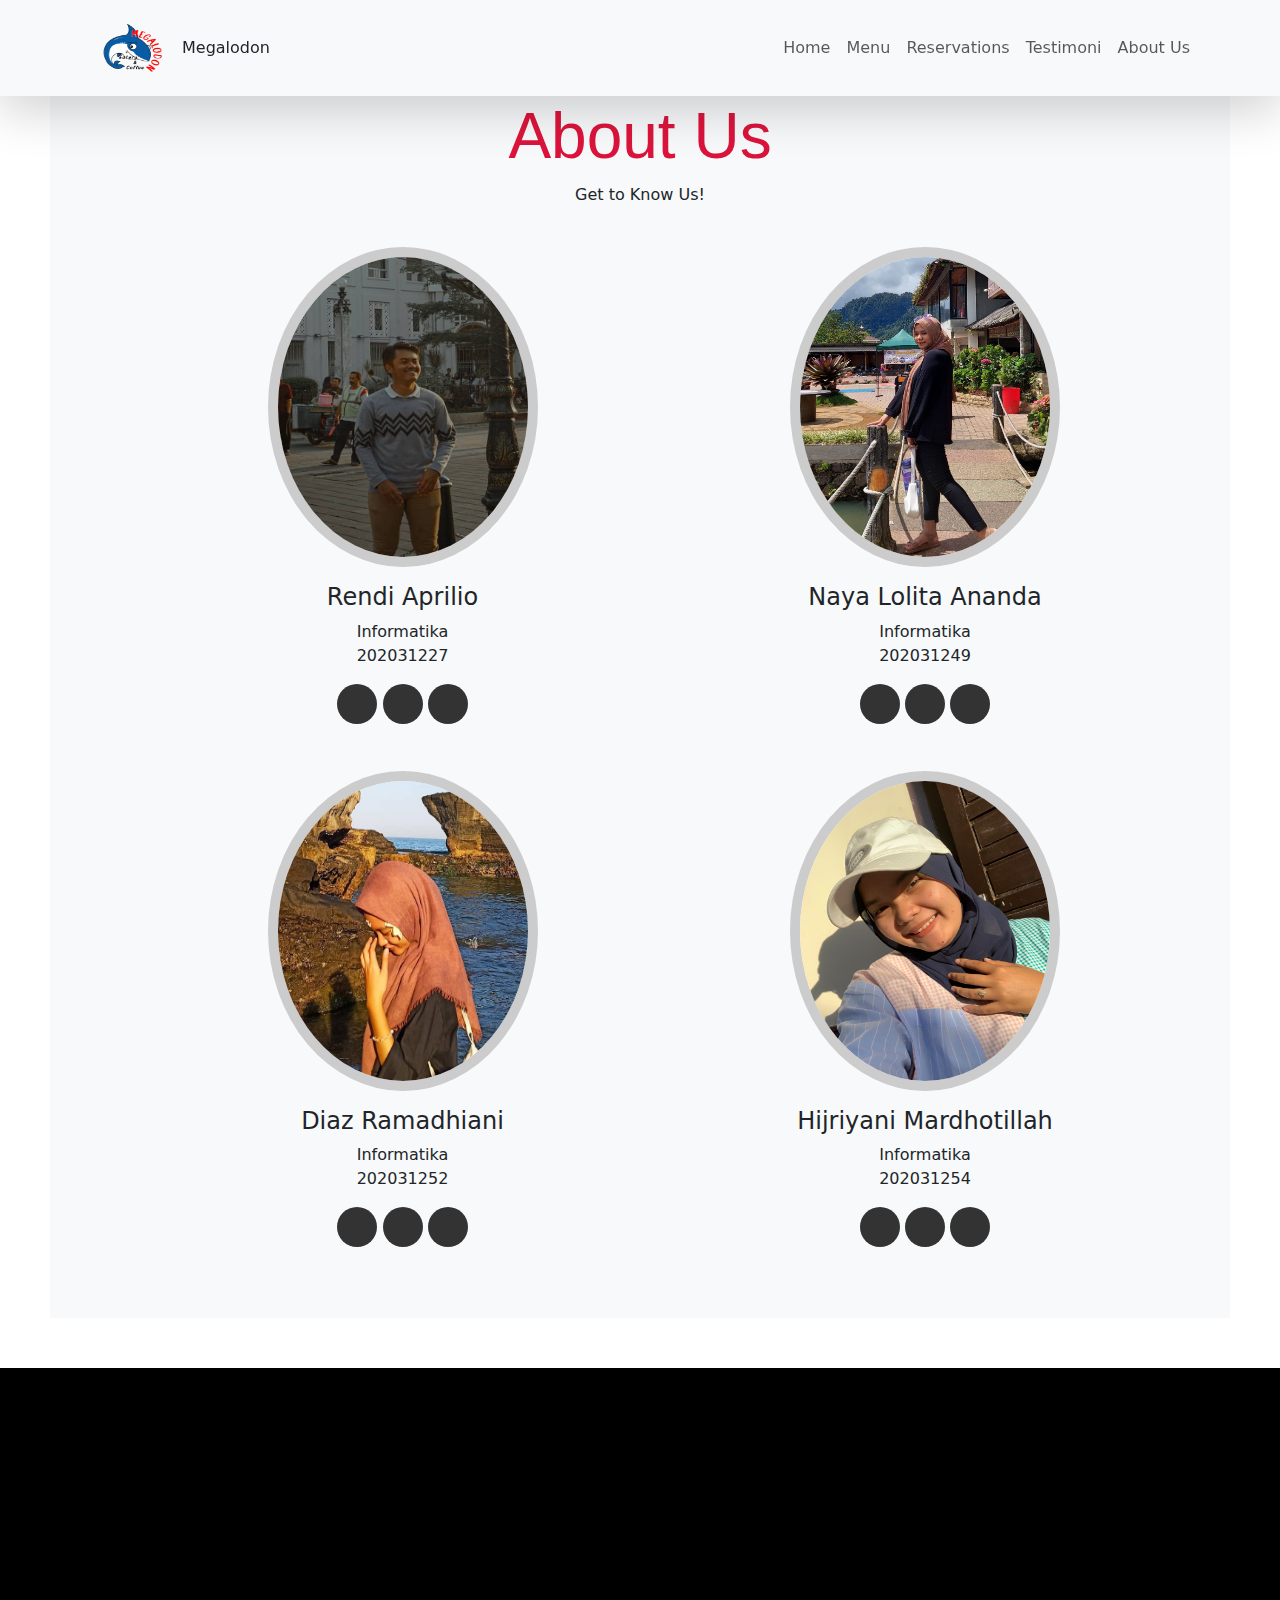
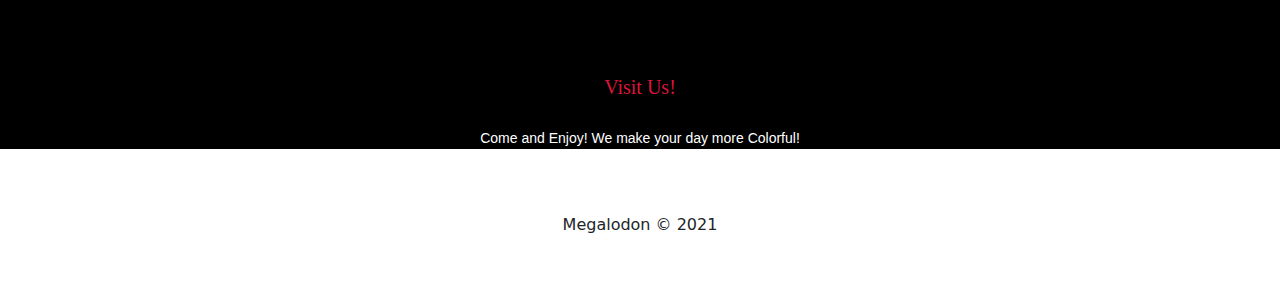
<file: AboutUs.html>
<!DOCTYPE html>
<html lang="en">
  <head>
    <meta charset="UTF-8" />
    <meta http-equiv="X-UA-Compatible" content="IE=edge" />
    <meta name="viewport" content="width=device-width, initial-scale=1.0" />
    <title>Megalodon Eatery & Coffee</title>
    <!--mengatur css letak-->
    <link
      href="https://cdn.jsdelivr.net/npm/bootstrap@5.0.0-beta3/dist/css/bootstrap.min.css"
      rel="stylesheet"
    />

    <link rel="stylesheet" href="aboutus.css" />
  </head>
  <body>
    <!-- navigasi -->
    <nav
      class="navbar navbar-expand-lg navbar-light bg-light shadow-lg fixed-top"
    >
      <div class="container">
        <img src="Logo.png" width="100px" height="80px"/>Megalodon
        <button
          class="navbar-toggler"
          type="button"
          data-bs-toggle="collapse"
          data-bs-target="#navbarText"
          aria-controls="navbarText"
          aria-expanded="false"
          aria-label="Toggle navigation"
        >
          <span class="navbar-toggler-icon"></span>
        </button>
        <div class="collapse navbar-collapse text-right" id="navbarText">
          <ul class="navbar-nav ms-auto mb-2 mb-lg-0">
            <li class="nav-item">
              <a class="nav-link" href="index.html">Home</a>
            </li>
            <li class="nav-item">
              <a class="nav-link" href="menu.html">Menu</a>
            </li>
            <li class="nav-item">
              <a class="nav-link" href="reservation.html">Reservations</a>
            </li>
            <li class="nav-item">
              <a class="nav-link" href="Testimoni.html">Testimoni</a>
            </li>
            <li class="nav-item">
              <a class="nav-link" href="AboutUs.html">About Us</a>
            </li>
          </ul>
        </div>
      </div>
    </nav>
    <!--about itpln-->
    <!-- about us -->
    <div class="about">
    <div class="container-fluid pt-5 pb-5 bg-light">
        <div class="container text-center">
          <h2 class="display-3" id="about us">About Us</h2>
          <p>
            Get to Know Us!
          </p>
          <div class="row pt-4 gx-4 gy-4">
            <div class="col-md-7 text-center tim">
              <img
                src="renn.jpg"
                class="rounded-circle mb-3"
              />
              <h4>Rendi Aprilio</h4>
              <p>Informatika<br>
              202031227</p>
              <p>
                <a href="" class="social"></a>
                <a href="" class="social"></a>
                <a href="" class="social"></a>
              </p>
            </div>
            <div class="col-md-4 text-center tim">
              <img
                src="Nayaa.jpg"
                class="rounded-circle mb-3"
              />
              <h4>Naya Lolita Ananda</h4>
              <p>Informatika<br>
              202031249</p>
              <p>
                <a href="" class="social"></a>
                <a href="" class="social"></a>
                <a href="" class="social"></i></a>
              </p>
            </div>
          </div>
            <div class="row pt-4 gx-4 gy-4">
            <div class="col-md-7 text-center tim">
              <img
                src="Diraaa.jpg"
                class="rounded-circle mb-3"
              />
              <h4>Diaz Ramadhiani</h4>
              <p>Informatika<br>
              202031252</p>
              <p>
                <a href="" class="social"></a>
                <a href="" class="social"></a>
                <a href="" class="social"></a>
              </p>
            </div>
            <div class="col-md-4 text-center tim">
              <img
                src="jiji.jpeg"
                class="rounded-circle mb-3"
              />
              <h4>Hijriyani Mardhotillah</h4>
              <p>Informatika<br>
              202031254</p>
              <p>
                <a href="" class="social"></a>
                <a href="" class="social"></a>
                <a href="" class="social"></a>
              </p>
            </div>
            </div>
            </div>
          </div>
        </div>
      </div>
      <!--Peta-->
      <div class="maps">
          <div class="container text-center">
              <div class="embed-responsive embed-responsive-3by2">
                <iframe src="https://www.google.com/maps/embed?pb=!1m18!1m12!1m3!1d19015.293774883627!2d-2.973033693530535!3d53.43428666982556!2m3!1f0!2f0!3f0!3m2!1i1024!2i768!4f13.1!3m3!1m2!1s0x487b216efda9671d%3A0x5daa2e216fe4a4b8!2sAnfield%2C%20Liverpool%2C%20Britania%20Raya!5e0!3m2!1sid!2sid!4v1637103188488!5m2!1sid!2sid" width="400" height="300" style="border:0;" allowfullscreen="" loading="lazy"></iframe>
                <h5>Visit Us!</h5>
                <p>
                    <br>Come and Enjoy! We make your day more Colorful!
                </p>
              </div>
          </div>
      </div>
      <div class="container text-center pt-5 pb-5">
        Megalodon &copy; 2021
      </div>
      <script
        src="https://cdn.jsdelivr.net/npm/bootstrap@5.0.0-beta3/dist/js/bootstrap.bundle.min.js"
      ></script>
  </body>
</html>
</file>
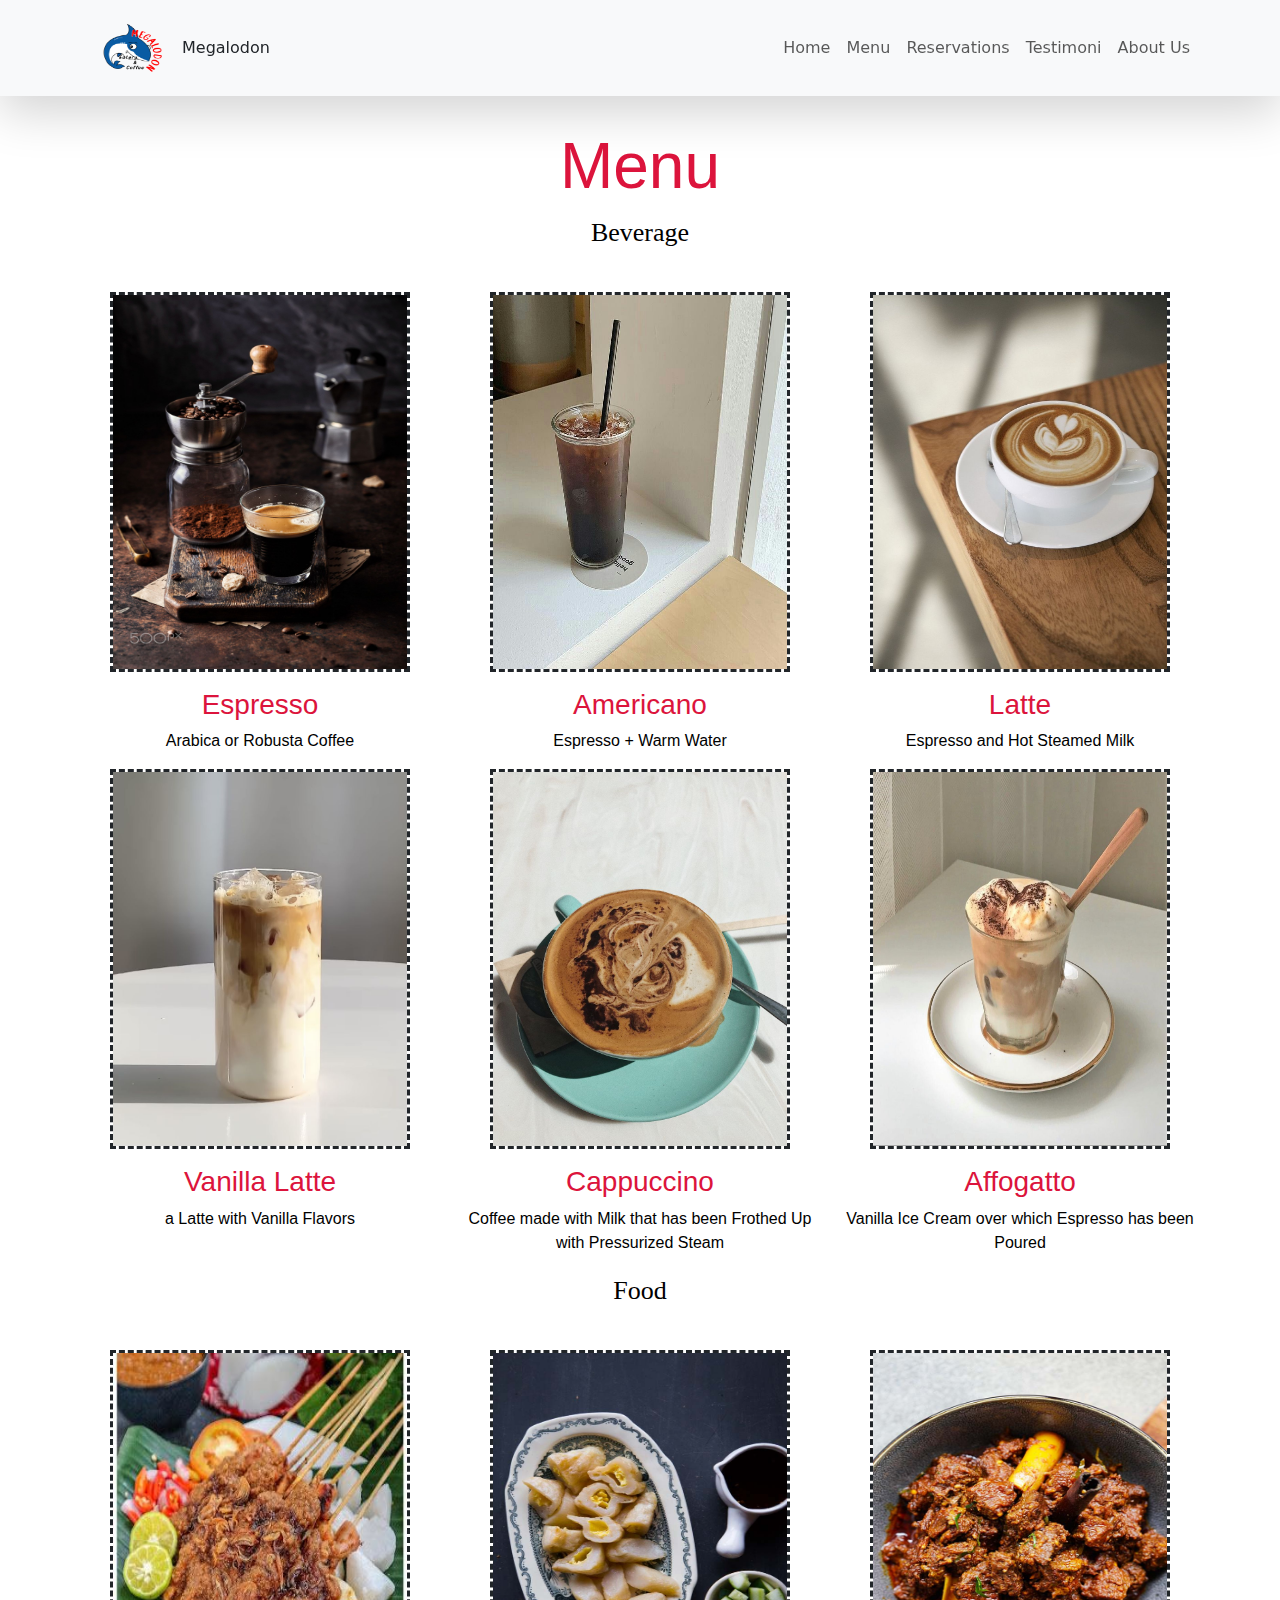
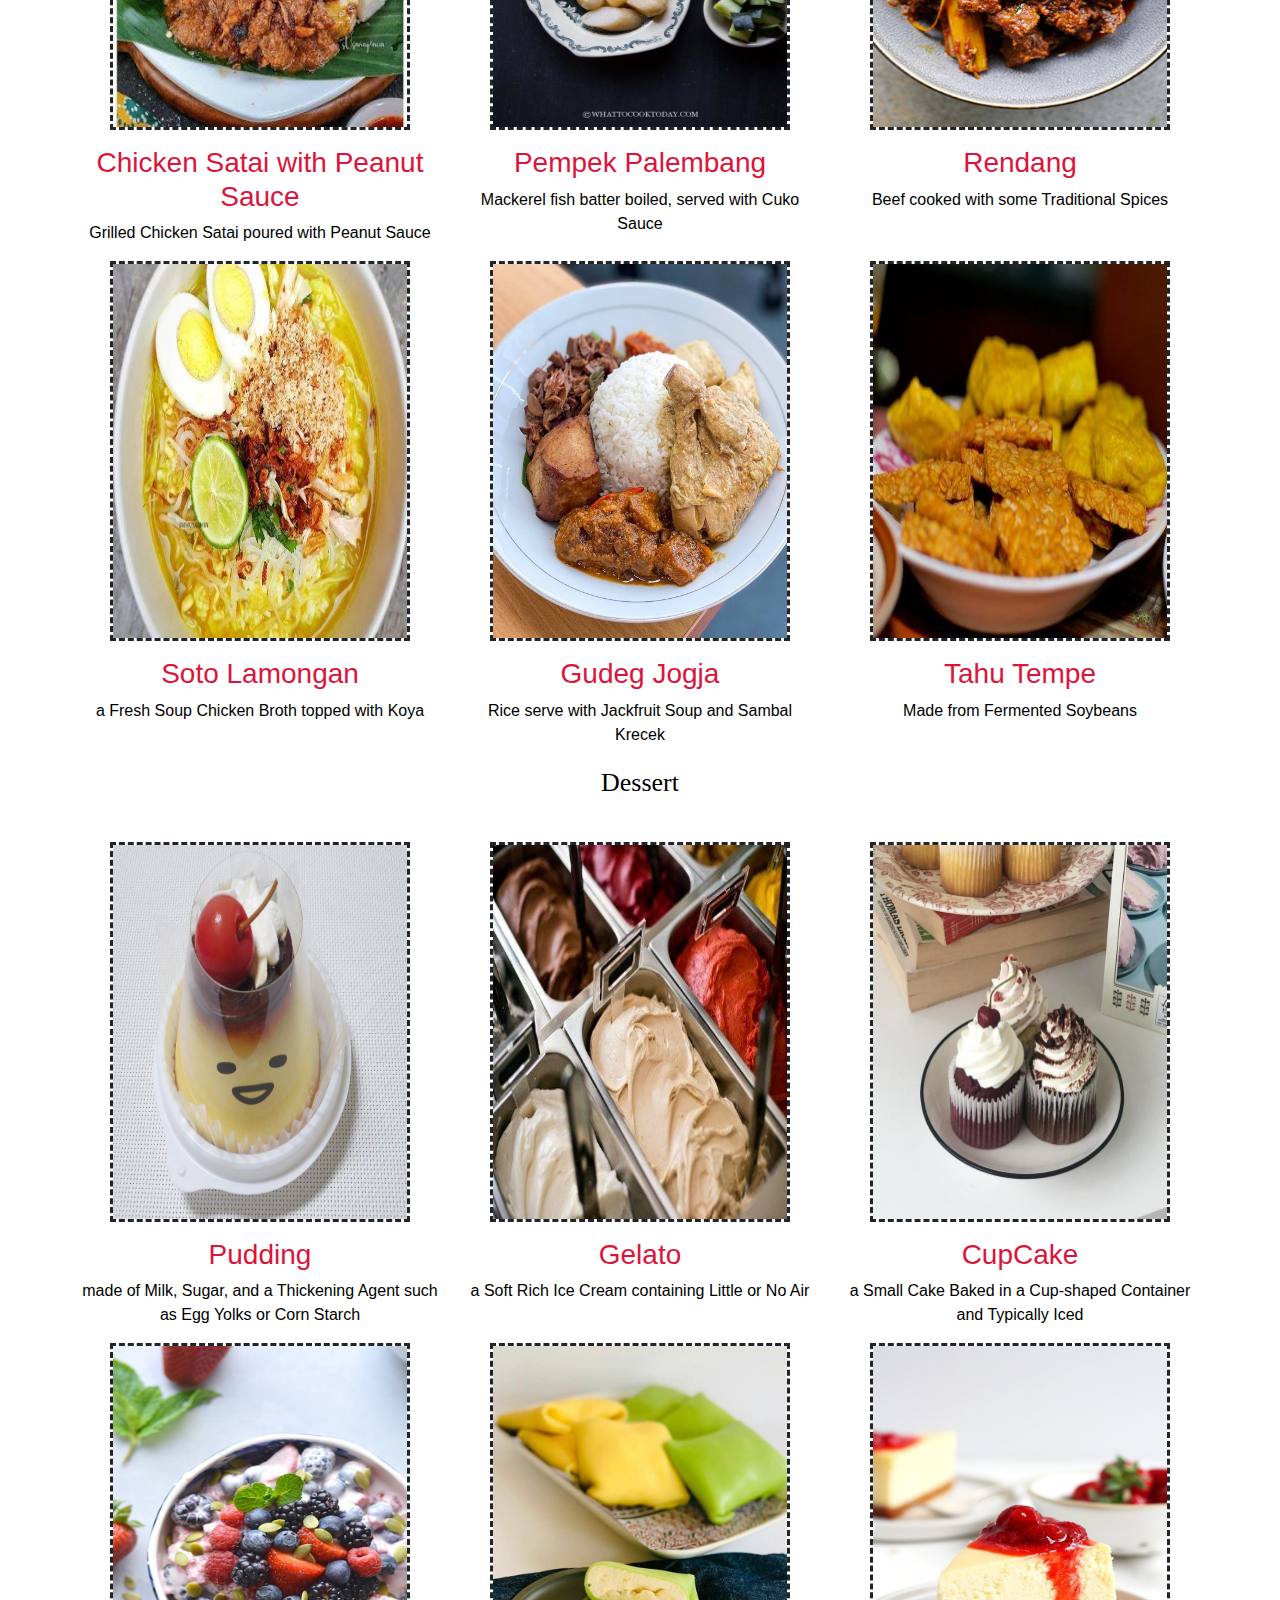
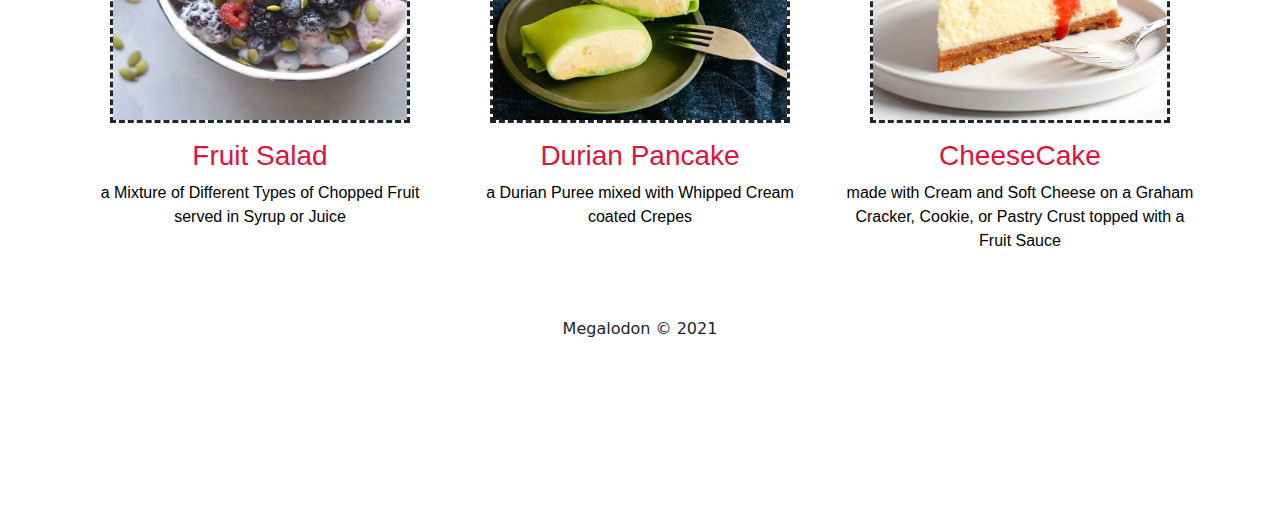
<file: menu.html>
<!DOCTYPE html>
<html lang="en">
  <head>
    <meta charset="UTF-8" />
    <meta http-equiv="X-UA-Compatible" content="IE=edge" />
    <meta name="viewport" content="width=device-width, initial-scale=1.0" />
    <title>Megalodon Eatery & Coffee</title>
    <!--mengatur css letak-->
    <link
      href="https://cdn.jsdelivr.net/npm/bootstrap@5.0.0-beta3/dist/css/bootstrap.min.css"
      rel="stylesheet"
    />

    <link rel="stylesheet" href="menu.css" />
  </head>
  <body>
    <!-- navigasi -->
    <nav
      class="navbar navbar-expand-lg navbar-light bg-light shadow-lg fixed-top"
    >
      <div class="container">
        <img src="Logo.png" width="100px" height="80px"/>Megalodon
        <button
          class="navbar-toggler"
          type="button"
          data-bs-toggle="collapse"
          data-bs-target="#navbarText"
          aria-controls="navbarText"
          aria-expanded="false"
          aria-label="Toggle navigation"
        >
          <span class="navbar-toggler-icon"></span>
        </button>
        <div class="collapse navbar-collapse text-right" id="navbarText">
          <ul class="navbar-nav ms-auto mb-2 mb-lg-0">
            <li class="nav-item">
              <a class="nav-link" href="index.html">Home</a>
            </li>
            <li class="nav-item">
              <a class="nav-link" href="menu.html">Menu</a>
            </li>
            <li class="nav-item">
              <a class="nav-link" href="reservation.html">Reservations</a>
            </li>
            <li class="nav-item">
              <a class="nav-link" href="Testimoni.html">Testimoni</a>
            </li>
            <li class="nav-item">
              <a class="nav-link" href="AboutUs.html">About Us</a>
            </li>
          </ul>
        </div>
      </div>
    </nav>
 <!-- menu -->
 <div class="Menu">
    <div class="container text-center">
      <h2 class="display-3" id="menu">Menu</h2>
      <p>
        Beverage
      </P>
      <div class="row pt-4">
        <div class="col-md-4">
          <img class="appetizer" src="espresso.jpg"/>
          <h3 class="mt-3">Espresso</h3>
          <p>
            Arabica or Robusta Coffee
          </p>
        </div>

        <div class="col-md-4">
          <img class="appetizer" src="americano.jpg"/>
          <h3 class="mt-3">Americano</h3>
          <p>
            Espresso + Warm Water
          </p>
        </div>

        <div class="col-md-4">
          <img class="appetizer" src="Latte.jpg"/>
          <h3 class="mt-3">Latte</h3>
          <p>
            Espresso and Hot Steamed Milk
          </p>
        </div>
        
        <div class="col-md-4">
          <img class="appetizer" src="vanilla latte.jpg"/>
          <h3 class="mt-3">Vanilla Latte</h3>
          <p>
            a Latte with Vanilla Flavors 
          </p>
        </div>
        
        <div class="col-md-4">
        <img class="appetizer" src="Cappuccino.jpg"/>
        <h3 class="mt-3">Cappuccino</h3>
        <p>
          Coffee made with Milk that has been Frothed Up with Pressurized Steam
        </p>
        </div>
        
        <div class="col-md-4">
        <img class="appetizer" src="affogatto.jpg"/>
        <h3 class="mt-3">Affogatto</h3>
        <p>
          Vanilla Ice Cream over which Espresso has been Poured
        </p>
        </div>
      </div>
    </div>
    <div class="food">
        <div class="container text-center">
          <p>
            Food
          </p>
          <div class="row pt-4">
            <div class="col-md-4">
              <img class="appetizer" src="sate.jpg"/>
              <h3 class="mt-3">Chicken Satai with Peanut Sauce</h3>
              <p>
                Grilled Chicken Satai poured with Peanut Sauce
              </p>
            </div>
    
            <div class="col-md-4">
              <img class="appetizer" src="pempek.jpg"/>
              <h3 class="mt-3">Pempek Palembang</h3>
              <p>
                Mackerel fish batter boiled, served with Cuko Sauce
              </p>
            </div>
    
            <div class="col-md-4">
              <img class="appetizer" src="rendang.png"/>
              <h3 class="mt-3">Rendang</h3>
              <p>
                Beef cooked with some Traditional Spices
              </p>
            </div>
            
            <div class="col-md-4">
              <img class="appetizer" src="soto.jpg"/>
              <h3 class="mt-3">Soto Lamongan</h3>
              <p>
                a Fresh Soup Chicken Broth topped with Koya 
              </p>
            </div>
            
            <div class="col-md-4">
            <img class="appetizer" src="gudeg.jpg"/>
            <h3 class="mt-3">Gudeg Jogja</h3>
            <p>
              Rice serve with Jackfruit Soup and Sambal Krecek
            </p>
            </div>
            
            <div class="col-md-4">
            <img class="appetizer" src="tempe.jpg"/>
            <h3 class="mt-3">Tahu Tempe</h3>
            <p>
              Made from Fermented Soybeans
            </p>
            </div>
        </div>
      </div>
      <div class="dessert">
        <div class="container text-center">
          <p>
            Dessert
          </p>
          <div class="row pt-4">
            <div class="col-md-4">
              <img class="appetizer" src="pudding.jpg"/>
              <h3 class="mt-3">Pudding</h3>
              <p>
                made of Milk, Sugar, and a Thickening Agent such as Egg Yolks or Corn Starch
              </p>
            </div>
    
            <div class="col-md-4">
              <img class="appetizer" src="gelato.jpg"/>
              <h3 class="mt-3">Gelato</h3>
              <p>
                a Soft Rich Ice Cream containing Little or No Air
              </p>
            </div>
    
            <div class="col-md-4">
              <img class="appetizer" src="cupcake.jpg"/>
              <h3 class="mt-3">CupCake</h3>
              <p>
                a Small Cake Baked in a Cup-shaped Container and Typically Iced
              </p>
            </div>
            
            <div class="col-md-4">
              <img class="appetizer" src="salad buah.jpg"/>
              <h3 class="mt-3">Fruit Salad</h3>
              <p>
                a Mixture of Different Types of Chopped Fruit served in Syrup or Juice 
              </p>
            </div>
            
            <div class="col-md-4">
            <img class="appetizer" src="durian.png"/>
            <h3 class="mt-3">Durian Pancake</h3>
            <p>
              a Durian Puree mixed with Whipped Cream coated Crepes 
            </p>
            </div>
            
            <div class="col-md-4">
            <img class="appetizer" src="chsck.jpg"/>
            <h3 class="mt-3">CheeseCake</h3>
            <p>
              made with Cream and Soft Cheese on a Graham Cracker, Cookie, or Pastry Crust topped with a Fruit Sauce
            </p>
            </div>
        </div>
      </div>
  </div>
  <div class="container text-center pt-5 pb-5">
    Megalodon &copy; 2021
  </div>
  <script
    src="https://cdn.jsdelivr.net/npm/bootstrap@5.0.0-beta3/dist/js/bootstrap.bundle.min.js"
  ></script>
</body>
</html>
</file>
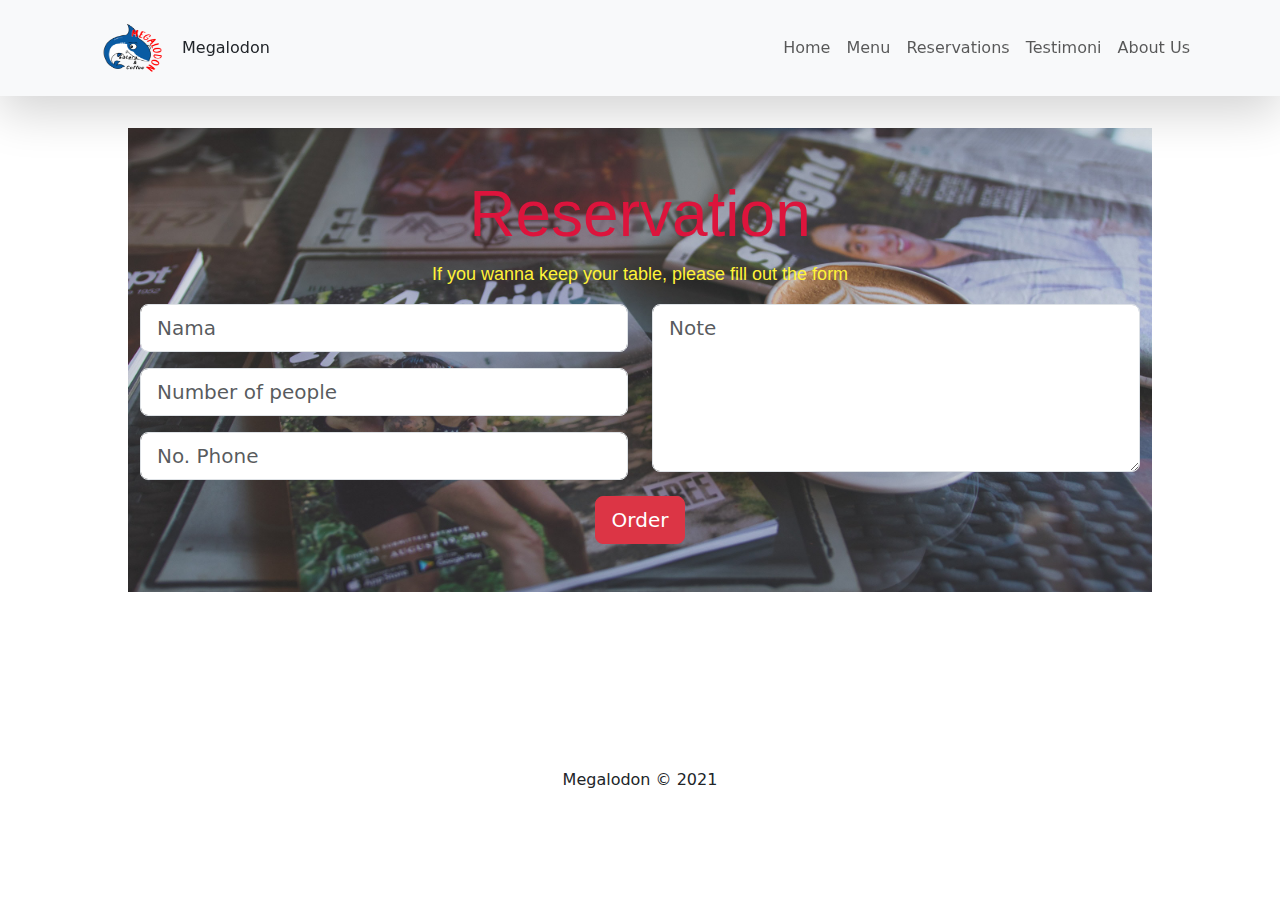
<file: reservation.html>
<!DOCTYPE html>
<html lang="en">
  <head>
    <meta charset="UTF-8" />
    <meta http-equiv="X-UA-Compatible" content="IE=edge" />
    <meta name="viewport" content="width=device-width, initial-scale=1.0" />
    <title>Megalodon Eatery & Coffee</title>
    <!--mengatur css letak-->
    <link
      href="https://cdn.jsdelivr.net/npm/bootstrap@5.0.0-beta3/dist/css/bootstrap.min.css"
      rel="stylesheet"
    />

    <link rel="stylesheet" href="reservation.css" />
  </head>
  <body>
    <!-- navigasi -->
    <nav
      class="navbar navbar-expand-lg navbar-light bg-light shadow-lg fixed-top"
    >
      <div class="container">
        <img src="Logo.png" width="100px" height="80px"/>Megalodon
        <button
          class="navbar-toggler"
          type="button"
          data-bs-toggle="collapse"
          data-bs-target="#navbarText"
          aria-controls="navbarText"
          aria-expanded="false"
          aria-label="Toggle navigation"
        >
          <span class="navbar-toggler-icon"></span>
        </button>
        <div class="collapse navbar-collapse text-right" id="navbarText">
          <ul class="navbar-nav ms-auto mb-2 mb-lg-0">
            <li class="nav-item">
              <a class="nav-link" href="index.html">Home</a>
            </li>
            <li class="nav-item">
              <a class="nav-link" href="menu.html">Menu</a>
            </li>
            <li class="nav-item">
              <a class="nav-link" href="reservation.html">Reservations</a>
            </li>
            <li class="nav-item">
              <a class="nav-link" href="Testimoni.html">Testimoni</a>
            </li>
            <li class="nav-item">
              <a class="nav-link" href="AboutUs.html">About Us</a>
            </li>
          </ul>
        </div>
      </div>
    </nav>
    <!--Reservation-->
    <div class="reservasi">
    <div class="container-fluid pt-5 pb-5 kontak">
    <div class="point">
      <h2 class="display-3 text-center" id="kontak">Reservation</h2>
      <p class="text-center">
        If you wanna keep your table, please fill out the form 
      </p>
        <div class="row pb-3">
        <div class="col-md-6">
          <input
            class="form-control form-control-lg mb-3"
            type="text"
            placeholder="Nama"
          />
          <input
            class="form-control form-control-lg mb-3"
            type="number"
            placeholder="Number of people"
          />
          <input
            class="form-control form-control-lg"
            type="number"
            length="12"
            placeholder="No. Phone"
          />
        </div>
        <div class="col-md-6">
          <textarea class="form-control form-control-lg" rows="5" placeholder="Note"></textarea>
        </div>
      </div>
      <div class="col-md-3 mx-auto text-center">
        <button type="button" class="btn btn-danger btn-lg">
          Order
        </button>
      </div>
    </div>
    </div>
  </div>
  <div class="container text-center pt-5 pb-5">
    Megalodon &copy; 2021
  </div>
  <script
    src="https://cdn.jsdelivr.net/npm/bootstrap@5.0.0-beta3/dist/js/bootstrap.bundle.min.js"
  ></script>
</body>
</html>
</file>
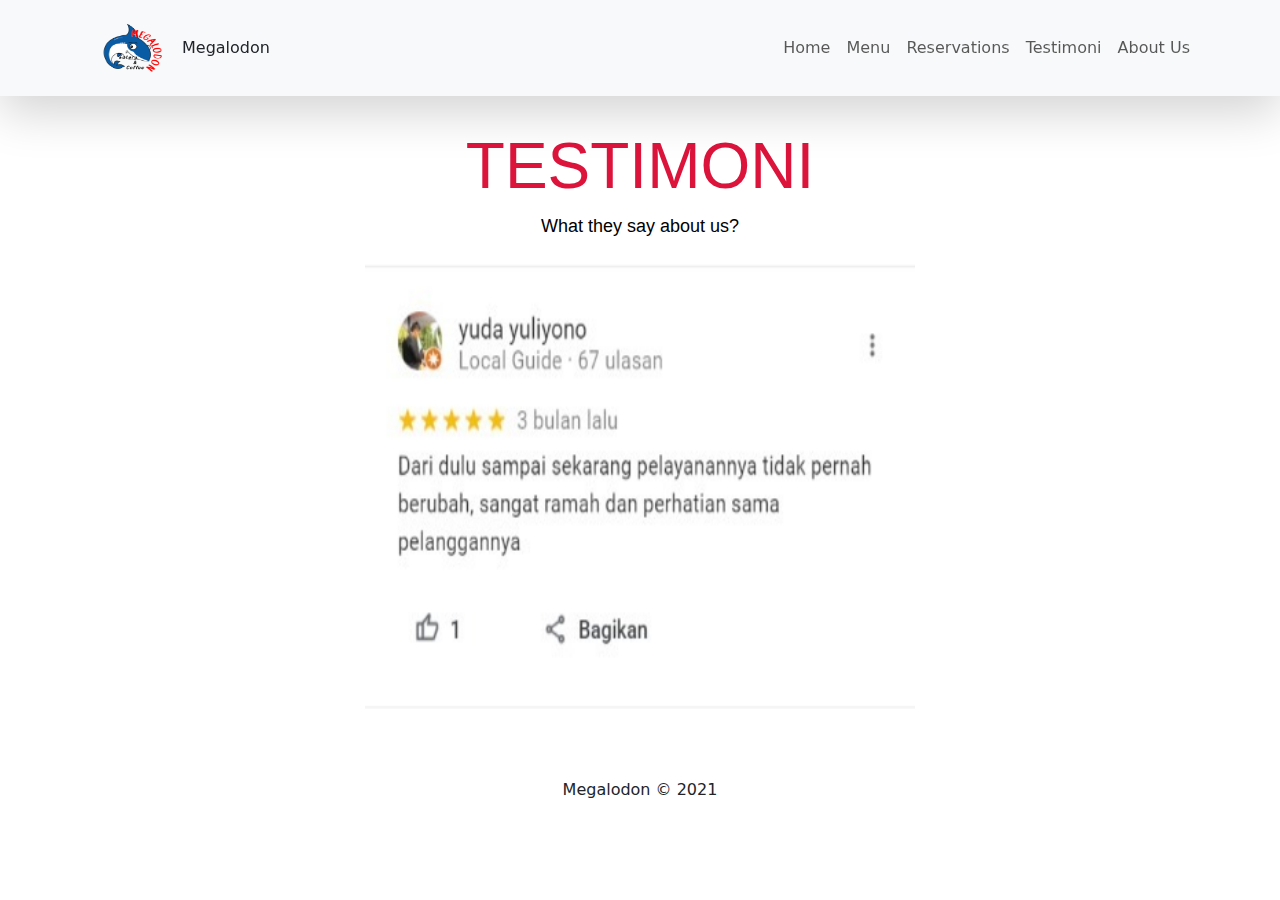
<file: Testimoni.html>
<!DOCTYPE html>
<html lang="en">
  <head>
    <meta charset="UTF-8" />
    <meta http-equiv="X-UA-Compatible" content="IE=edge" />
    <meta name="viewport" content="width=device-width, initial-scale=1.0" />
    <title>Megalodon Eatery & Coffee</title>
    <!--mengatur css letak-->
    <link
      href="https://cdn.jsdelivr.net/npm/bootstrap@5.0.0-beta3/dist/css/bootstrap.min.css"
      rel="stylesheet"
    />

    <link rel="stylesheet" href="slider.css" />
  </head>
  <body>
    <!-- navigasi -->
    <nav
      class="navbar navbar-expand-lg navbar-light bg-light shadow-lg fixed-top"
    >
      <div class="container">
        <img src="Logo.png" width="100px" height="80px"/>Megalodon
        <button
          class="navbar-toggler"
          type="button"
          data-bs-toggle="collapse"
          data-bs-target="#navbarText"
          aria-controls="navbarText"
          aria-expanded="false"
          aria-label="Toggle navigation"
        >
          <span class="navbar-toggler-icon"></span>
        </button>
        <div class="collapse navbar-collapse text-right" id="navbarText">
          <ul class="navbar-nav ms-auto mb-2 mb-lg-0">
            <li class="nav-item">
              <a class="nav-link" href="index.html">Home</a>
            </li>
            <li class="nav-item">
              <a class="nav-link" href="menu.html">Menu</a>
            </li>
            <li class="nav-item">
              <a class="nav-link" href="reservation.html">Reservations</a>
            </li>
            <li class="nav-item">
              <a class="nav-link" href="Testimoni.html">Testimoni</a>
            </li>
            <li class="nav-item">
              <a class="nav-link" href="AboutUs.html">About Us</a>
            </li>
          </ul>
        </div>
      </div>
    </nav>
    <!--Slider-->
    <div class="testi">
        <h2 class="display-3 text-center">TESTIMONI</h2>
        <p class="text-center">
            What they say about us?
        </p>
    </div>
    <div id="carouselExampleSlidesOnly" class="carousel slide" data-bs-ride="carousel">
    <div class="carousel-inner">
      <div class="carousel-item active">
        <img src="testi/testi1.jpeg" class="d-block w-100" alt="pictures1">
      </div>
      <div class="carousel-item">
        <img src="testi/testi2.jpeg" class="d-block w-100" alt="pictures2">
      </div>
      <div class="carousel-item">
        <img src="testi/testi3.jpeg" class="d-block w-100" alt="pictures3">
      </div>
      <div class="carousel-item">
        <img src="testi/testi4.jpeg" class="d-block w-100" alt="pictures4">
      </div>
      <div class="carousel-item">
        <img src="testi/testi5.jpeg" class="d-block w-100" alt="pictures5">
      </div>
    </div>
  </div>
  <div class="container text-center pt-5 pb-5">
    Megalodon &copy; 2021
  </div>
  <script
    src="https://cdn.jsdelivr.net/npm/bootstrap@5.0.0-beta3/dist/js/bootstrap.bundle.min.js"
  ></script>
</body>
</html>
</file>
<file: aboutus.css>
/* Menu CSS */
.nav-link:hover {
    text-decoration: underline;
    color: black;
}

.about {
    padding: 25px;
    margin: 25px;
}

.about h2 {
    font-family: 'Open Sans', sans-serif;
    color:crimson;
}

.crop-img {
    object-fit: cover;
  }
  
  .tim img {
    height: 320px;
    width: 270px;
    border: 10px solid #cccccc;
  }
  
  a.social {
    display: inline-block;
    width: 40px;
    height: 40px;
    color: #fff;
    border-radius: 50%;
    background-color: #333;
    line-height: 40px;
  }
 
  .maps {
    flex-wrap: wrap ;
    background-color: black;
  }

  .embed-responsive {
      position: relative;

  }

  .maps h5 {
      font-family: 'Trebuchet MS';
      color: crimson;
  }

  .maps p {
      font-family: 'Open Sans', sans-serif;
      color: white;
      font-size: 14px;
  }
</file>
<file: menu.css>
/* Menu CSS */
.nav-link:hover {
    text-decoration: underline;
    color: black;
}

.Menu {
    padding-top: 10%;
    padding-bottom: 10%;
    box-sizing: content-box;
}
.Menu h2 {
    font-family: 'Open Sans', sans-serif;
    color:crimson;
}

.container p {
    font-family: fantasy;
    color: #000;
    font-size: 26px;
}

.appetizer {
    position: relative;
    border-style: dashed;
    width: 300px;
    height: 380px;
}

.lingkaran {
    display: inline-block;
    border-radius: 50%;
    width: 150px;
    margin: auto;
    height: 150px;
    color: #fff;
    background-color: #bd656e;
  }
  
  .lingkaran i {
    position: relative;
    top: 30px;
  }

.Menu h3 {
    font-family: 'Open Sans', sans-serif;
    color: crimson;
}
.col-md-4 p {
    font-family: 'Lucida Sans', sans-serif;
    color: #000;
    font-size: 16px;
}
</file>
<file: reservation.css>
.nav-link:hover {
    text-decoration: underline;
    color: black;
}

.reservasi {
    background: url(slider1.png)no-repeat center;
    background-size: cover;
    margin: 10%;
    padding: 0%;
}

.reservasi h2 {
    font-family: 'Open Sans', sans-serif;
    color: crimson;
}

.point p {
    font-family: 'Open Sans', sans-serif;
    font-size: 18px;
    color: #FFF338;
}
</file>
<file: slider.css>
.nav-link:hover {
    text-decoration: underline;
    color: black;
}

.testi {
    padding: 0%;
    margin-top: 10%;
}

.testi h2 {
    font-family: 'Open Sans', sans-serif;
    color: crimson;
}

.testi p {
    font-family: sans-serif;
    color: black;
    font-size: 18px;
}

.carousel-slide{
	height: 450px;
	width: 550px;
	position: relative;
}

.carousel-inner{
	height: 450px;
	width: 550px;
	margin: 20px auto;
}

.carousel-item{
	height: 450px;
	width: 550px;
}

.carousel-item img{
	height: 450px;
	width: 550px;
}
</file>
